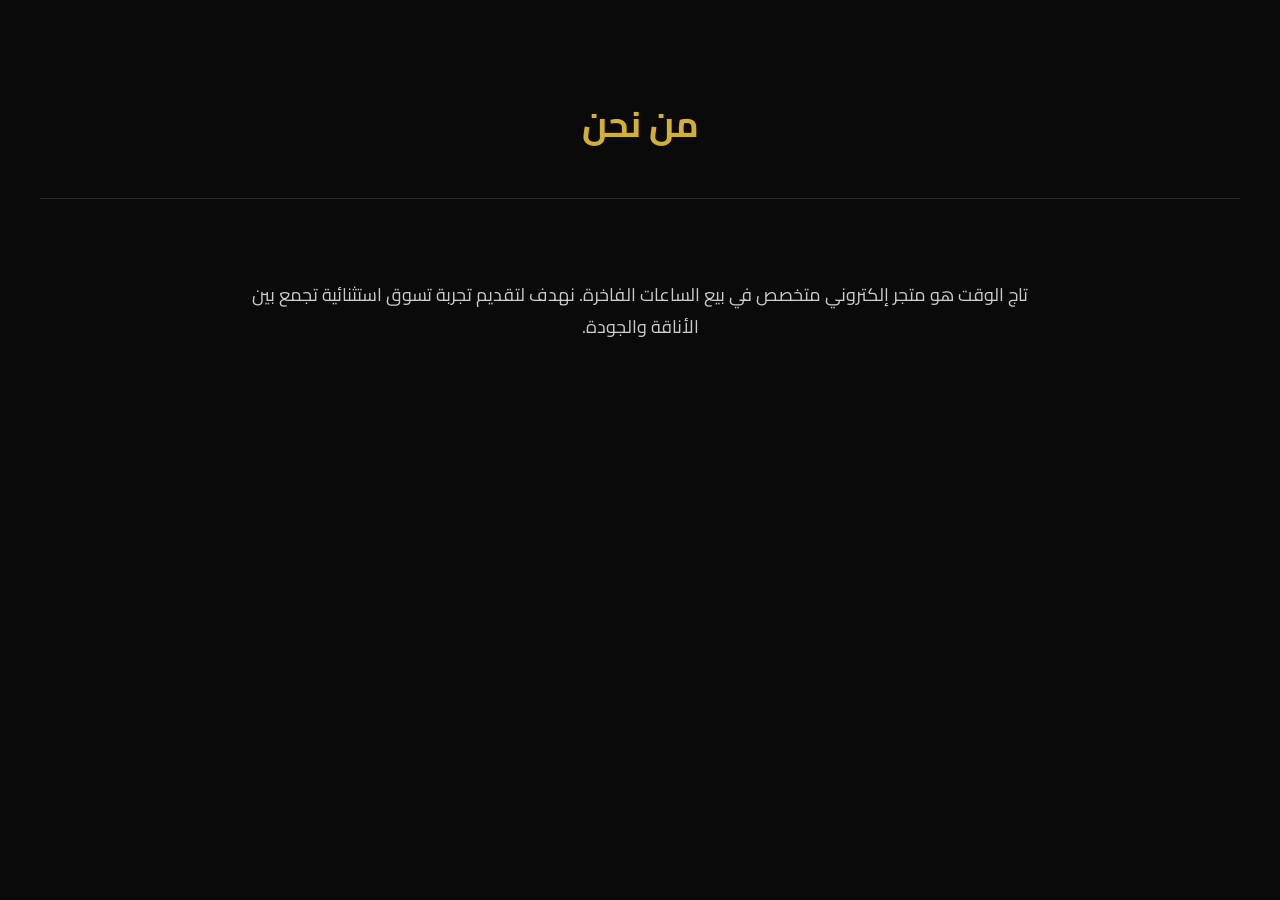
<file: about.html>
<!DOCTYPE html>
<html lang="ar" dir="rtl">
<head>
    <meta charset="UTF-8">
    <title>من نحن</title>
    <link href="https://fonts.googleapis.com/css2?family=Cairo:wght@400;600;700;900&display=swap" rel="stylesheet">
    <link rel="stylesheet" href="css/style.css"><link rel="stylesheet" href="css/components.css">
</head>
<body>
    <div class="page-header container" style="margin-top:50px;"><h1>من نحن</h1></div>
    <div class="container" style="text-align: center; padding: 40px; margin-bottom:50px;">
        <p style="font-size: 18px; line-height: 1.8; color: #ccc; max-width: 800px; margin: auto;">
            تاج الوقت هو متجر إلكتروني متخصص في بيع الساعات الفاخرة. نهدف لتقديم تجربة تسوق استثنائية تجمع بين الأناقة والجودة.
        </p>
    </div>
</body>
</html>
</file>
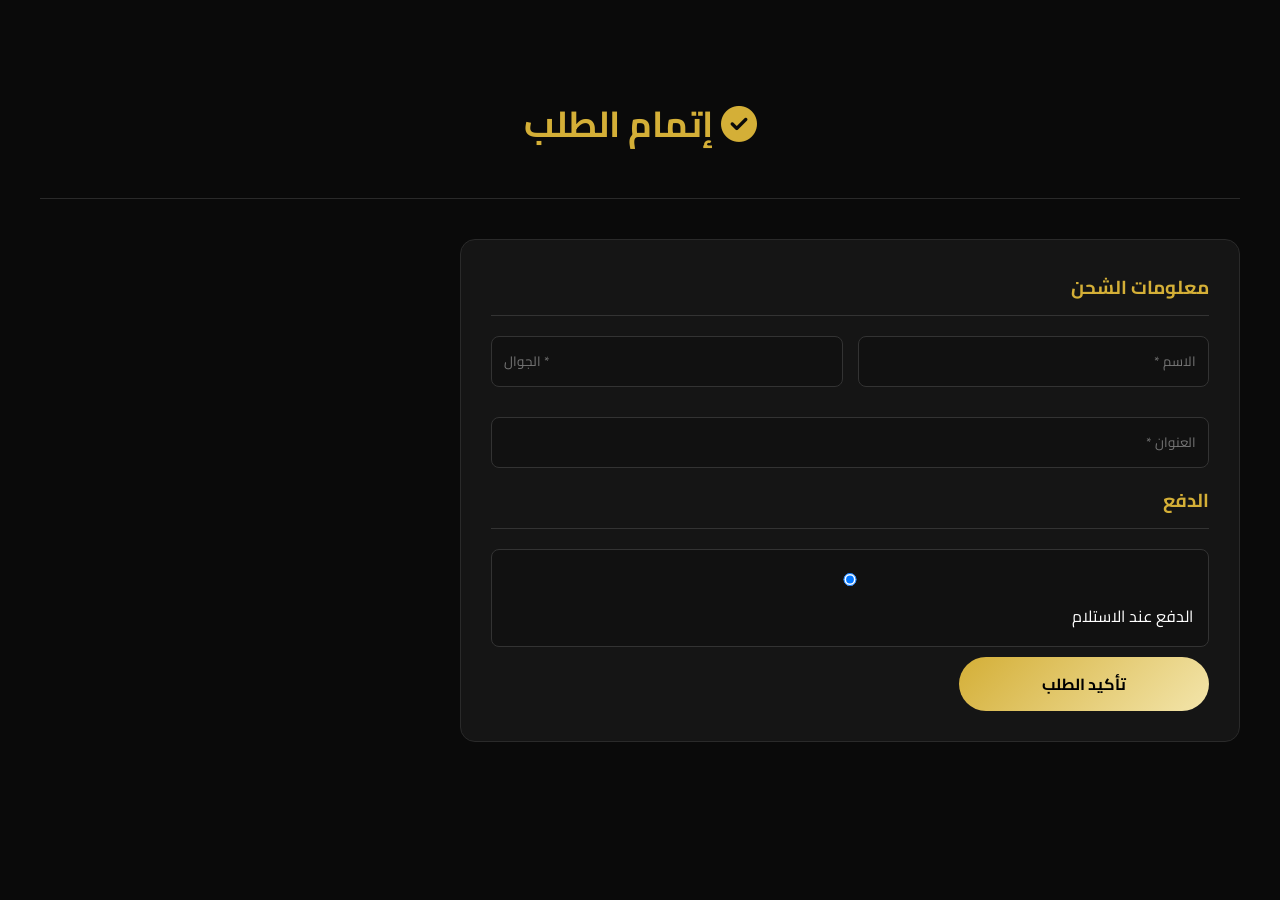
<file: checkout.html>
<!DOCTYPE html>
<html lang="ar" dir="rtl">
<head>
    <meta charset="UTF-8">
    <title>إتمام الطلب</title>
    <link href="https://fonts.googleapis.com/css2?family=Cairo:wght@400;600;700;900&display=swap" rel="stylesheet">
    <link rel="stylesheet" href="https://cdnjs.cloudflare.com/ajax/libs/font-awesome/6.4.0/css/all.min.css">
    <link rel="stylesheet" href="css/style.css"><link rel="stylesheet" href="css/components.css">
</head>
<body>
    <div class="page-header container" style="margin-top:50px;"><h1><i class="fa-solid fa-check-circle"></i> إتمام الطلب</h1></div>
    <div class="checkout-container container">
        <form class="checkout-form">
            <h3>معلومات الشحن</h3>
            <div class="form-row"><input type="text" placeholder="الاسم *" required><input type="tel" placeholder="الجوال *" required></div>
            <input type="text" placeholder="العنوان *" required class="w-100">
            <h3>الدفع</h3>
            <label class="payment-method"><input type="radio" checked> الدفع عند الاستلام</label>
            <button type="submit" class="btn-gold w-100">تأكيد الطلب</button>
        </form>
    </div>
    <script src="js/validation.js"></script>
</body>
</html>
</file>
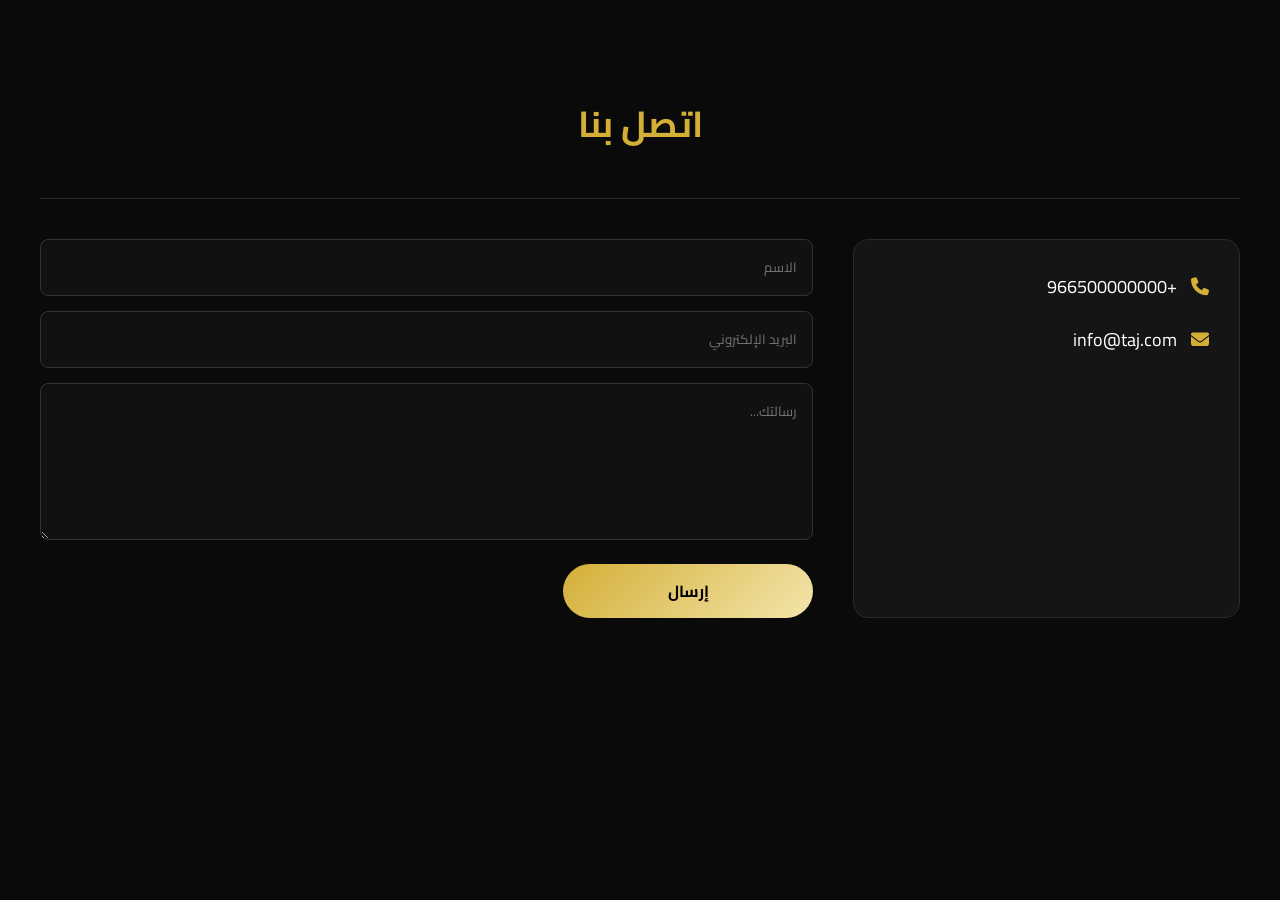
<file: contact.html>
<!DOCTYPE html>
<html lang="ar" dir="rtl">
<head>
    <meta charset="UTF-8">
    <title>اتصل بنا</title>
    <link href="https://fonts.googleapis.com/css2?family=Cairo:wght@400;600;700;900&display=swap" rel="stylesheet">
    <link rel="stylesheet" href="https://cdnjs.cloudflare.com/ajax/libs/font-awesome/6.4.0/css/all.min.css">
    <link rel="stylesheet" href="css/style.css"><link rel="stylesheet" href="css/components.css">
</head>
<body>
    <div class="page-header container" style="margin-top:50px;"><h1>اتصل بنا</h1></div>
    <div class="contact-container container">
        <div class="contact-info">
            <p><i class="fa-solid fa-phone text-gold"></i> +966500000000</p>
            <p><i class="fa-solid fa-envelope text-gold"></i> info@taj.com</p>
        </div>
        <form class="contact-form">
            <input type="text" placeholder="الاسم" required>
            <input type="email" placeholder="البريد الإلكتروني" required>
            <textarea rows="5" placeholder="رسالتك..."></textarea>
            <button type="submit" class="btn-gold">إرسال</button>
        </form>
    </div>
    <script src="js/validation.js"></script>
</body>
</html>
</file>
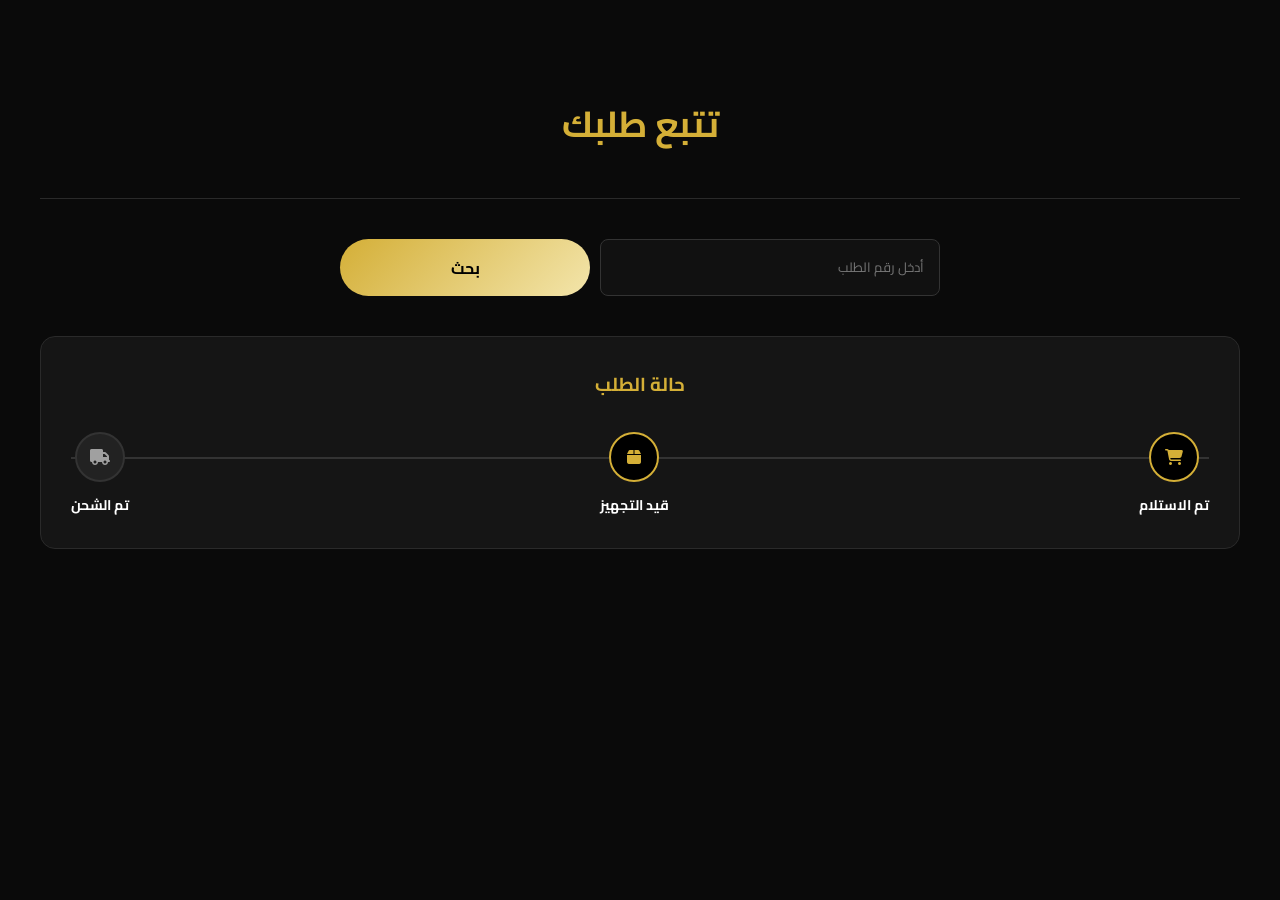
<file: track-order.html>
<!DOCTYPE html>
<html lang="ar" dir="rtl">
<head>
    <meta charset="UTF-8">
    <title>تتبع الطلب</title>
    <link href="https://fonts.googleapis.com/css2?family=Cairo:wght@400;600;700;900&display=swap" rel="stylesheet">
    <link rel="stylesheet" href="https://cdnjs.cloudflare.com/ajax/libs/font-awesome/6.4.0/css/all.min.css">
    <link rel="stylesheet" href="css/style.css"><link rel="stylesheet" href="css/components.css">
</head>
<body>
    <div class="page-header container" style="margin-top:50px;"><h1>تتبع طلبك</h1></div>
    <div class="track-container container">
        <div class="track-search"><input type="text" placeholder="أدخل رقم الطلب"><button class="btn-gold">بحث</button></div>
        <div class="track-status">
            <h3>حالة الطلب</h3>
            <div class="timeline">
                <div class="step active"><i class="fa-solid fa-cart-shopping"></i><p>تم الاستلام</p></div>
                <div class="step active"><i class="fa-solid fa-box"></i><p>قيد التجهيز</p></div>
                <div class="step"><i class="fa-solid fa-truck"></i><p>تم الشحن</p></div>
            </div>
        </div>
    </div>
</body>
</html>
</file>
<file: css/style.css>
@import url('https://fonts.googleapis.com/css2?family=Cairo:wght@400;600;700;900&display=swap');

:root {
    --gold: #d4af37;
    --gold-light: #f3e5ab;
    --bg-dark: #0a0a0a;
    --bg-card: #151515;
    --text-white: #ffffff;
    --text-gray: #a0a0a0;
    --border-color: #2a2a2a;
}

* {
    margin: 0;
    padding: 0;
    box-sizing: border-box;
    font-family: 'Cairo', sans-serif;
    -webkit-tap-highlight-color: transparent; /* إزالة وميض اللمس على الجوال */
}

body {
    background-color: var(--bg-dark);
    color: var(--text-white);
    overflow-x: hidden;
}

a { text-decoration: none; color: inherit; }
ul { list-style: none; }

.container { width: 95%; max-width: 1200px; margin: 0 auto; }

/* --- الهيدر (مصمم للجوال) --- */
.top-bar { background: #000; padding: 8px; font-size: 12px; text-align: center; color: var(--gold); border-bottom: 1px solid var(--border-color); }
.main-header { padding: 15px 0; background: var(--bg-dark); }
.header-inner { display: flex; justify-content: space-between; align-items: center; flex-wrap: wrap; gap: 10px; }
.logo img { height: 50px; object-fit: contain; }
.search-bar { display: flex; width: 100%; order: 3; background: #1a1a1a; border: 1px solid var(--border-color); border-radius: 25px; overflow: hidden; margin-top: 10px; }
.search-bar input { flex: 1; padding: 10px 15px; background: transparent; border: none; color: white; outline: none; font-size: 14px; }
.search-bar button { background: var(--gold); color: #000; border: none; padding: 0 20px; cursor: pointer; }
.header-icons { display: flex; gap: 15px; font-size: 20px; }
.cart-icon { position: relative; }
.badge { position: absolute; top: -8px; right: -10px; background: #ff0055; color: white; font-size: 11px; width: 18px; height: 18px; border-radius: 50%; display: flex; justify-content: center; align-items: center; font-weight: bold; }

/* --- القائمة الجانبية (للهاتف) --- */
.main-nav { background: var(--bg-card); border-top: 1px solid var(--border-color); border-bottom: 1px solid var(--border-color); }
.main-nav ul { display: flex; overflow-x: auto; white-space: nowrap; padding: 10px; gap: 15px; scrollbar-width: none; }
.main-nav ul::-webkit-scrollbar { display: none; }
.main-nav a { font-weight: 700; font-size: 14px; padding: 5px 10px; display: flex; align-items: center; gap: 5px; }
.main-nav a.active { color: var(--gold); border-bottom: 2px solid var(--gold); }

/* --- البانر الرئيسي --- */
.hero { position: relative; height: 450px; display: flex; align-items: center; justify-content: center; text-align: center; background: url('https://images.unsplash.com/photo-1547996160-81dfa63595aa?q=80&w=1000&auto=format&fit=crop') center/cover no-repeat; }
.hero-overlay { position: absolute; inset: 0; background: rgba(0,0,0,0.7); }
.hero-content { position: relative; z-index: 2; padding: 20px; }
.hero-content h1 { font-size: 40px; color: var(--gold); font-weight: 900; margin-bottom: 10px; text-shadow: 0 0 15px rgba(212,175,55,0.5); }
.hero-content h2 { font-size: 22px; margin-bottom: 15px; }
.hero-content p { font-size: 14px; color: #ccc; margin-bottom: 25px; }
.btn-gold { background: linear-gradient(135deg, var(--gold), var(--gold-light)); color: #000; padding: 12px 25px; border-radius: 30px; font-weight: bold; font-size: 16px; border: none; cursor: pointer; display: inline-block; text-align: center; width: 100%; max-width: 250px; }

/* --- العناوين --- */
.section-title { text-align: center; margin: 40px 0 20px; }
.section-title h2 { font-size: 24px; color: var(--gold); display: flex; align-items: center; justify-content: center; gap: 10px; }
.section-title h2::before, .section-title h2::after { content: ""; width: 40px; height: 1px; background: var(--gold); }

/* --- الأقسام (Categories) --- */
.categories-scroll { display: flex; overflow-x: auto; gap: 15px; padding-bottom: 15px; scrollbar-width: none; }
.categories-scroll::-webkit-scrollbar { display: none; }
.category-card { min-width: 100px; background: var(--bg-card); border: 1px solid var(--border-color); border-radius: 12px; padding: 15px 10px; text-align: center; flex-shrink: 0; }
.category-card img { width: 50px; height: 50px; border-radius: 50%; object-fit: cover; margin-bottom: 10px; border: 2px solid var(--gold); }
.category-card span { display: block; font-size: 13px; font-weight: bold; }

/* --- كروت المنتجات (للجوال) --- */
.products-grid { display: grid; grid-template-columns: repeat(2, 1fr); gap: 15px; }
.product-card { background: var(--bg-card); border: 1px solid var(--border-color); border-radius: 15px; overflow: hidden; position: relative; }
.product-img { position: relative; padding-top: 100%; /* نسبة عرض لارتفاع 1:1 */ }
.product-img img { position: absolute; top: 0; left: 0; width: 100%; height: 100%; object-fit: cover; }
.badge-sale { position: absolute; top: 10px; right: 10px; background: #ff0055; color: white; padding: 3px 8px; border-radius: 5px; font-size: 11px; font-weight: bold; }
.wishlist-btn { position: absolute; top: 10px; left: 10px; background: rgba(0,0,0,0.5); border: none; color: white; width: 30px; height: 30px; border-radius: 50%; cursor: pointer; display: flex; align-items: center; justify-content: center; }
.product-info { padding: 12px; text-align: center; }
.product-info h3 { font-size: 14px; margin-bottom: 8px; white-space: nowrap; overflow: hidden; text-overflow: ellipsis; }
.price { margin-bottom: 10px; display: flex; justify-content: center; gap: 5px; align-items: center; flex-wrap: wrap; }
.new-price { color: var(--gold); font-size: 16px; font-weight: bold; }
.old-price { color: var(--text-gray); text-decoration: line-through; font-size: 12px; }
.btn-add-cart { width: 100%; padding: 8px; background: transparent; border: 1px solid var(--gold); color: var(--gold); border-radius: 8px; font-weight: bold; font-size: 13px; cursor: pointer; display: flex; justify-content: center; gap: 5px; align-items: center; }
.btn-add-cart:active { background: var(--gold); color: #000; }

/* --- الفوتر --- */
.main-footer { background: #050505; padding: 30px 0 15px; border-top: 1px solid var(--border-color); margin-top: 40px; text-align: center; }
.footer-grid { display: flex; flex-direction: column; gap: 20px; }
.footer-col h4 { color: var(--gold); margin-bottom: 10px; }
.footer-col ul li { margin-bottom: 8px; }
.footer-col ul a { color: var(--text-gray); font-size: 14px; }
.footer-bottom { border-top: 1px solid #222; margin-top: 20px; padding-top: 15px; font-size: 12px; color: #666; }

/* شاشات أكبر (للتابلت والكمبيوتر) */
@media (min-width: 768px) {
    .header-inner { flex-wrap: nowrap; }
    .search-bar { width: 40%; order: 0; margin-top: 0; }
    .main-nav ul { justify-content: center; }
    .hero-content h1 { font-size: 60px; }
    .products-grid { grid-template-columns: repeat(4, 1fr); }
    .footer-grid { flex-direction: row; justify-content: space-between; text-align: right; }
}
</file>
<file: css/components.css>
.page-header { text-align: center; padding: 40px 0; border-bottom: 1px solid var(--border-color); margin-bottom: 40px; }
.page-header h1 { color: var(--gold); font-size: 36px; }
.product-card { background: var(--bg-card); border: 1px solid var(--border-color); border-radius: 15px; overflow: hidden; transition: 0.3s; }
.product-card:hover { border-color: var(--gold); transform: translateY(-5px); }
.product-img { position: relative; padding: 20px; background: #111; text-align: center; }
.product-img img { width: 100%; max-width: 150px; }
.badge-sale { position: absolute; top: 10px; right: 10px; background: #ff0055; color: white; padding: 5px 10px; border-radius: 5px; font-size: 12px; font-weight: bold; }
.wishlist-btn { position: absolute; top: 10px; left: 10px; background: transparent; border: none; color: white; font-size: 20px; cursor: pointer; }
.product-info { padding: 20px; text-align: center; }
.product-info h3 { font-size: 18px; margin-bottom: 10px; }
.price { margin-bottom: 15px; }
.new-price { color: var(--gold); font-size: 20px; font-weight: bold; margin-left: 10px; }
.old-price { color: var(--text-gray); text-decoration: line-through; font-size: 14px; }
.btn-add-cart { width: 100%; padding: 10px; background: transparent; border: 1px solid var(--gold); color: var(--gold); border-radius: 8px; cursor: pointer; font-family: 'Cairo'; transition: 0.3s; }
.btn-add-cart:hover { background: var(--gold); color: #000; }

.shop-container { display: grid; grid-template-columns: 250px 1fr; gap: 30px; margin-bottom: 50px; }
.sidebar { background: var(--bg-card); padding: 20px; border-radius: 15px; border: 1px solid var(--border-color); }
.filter-group { margin: 20px 0; border-bottom: 1px solid #333; padding-bottom: 20px; }
.filter-group h4 { margin-bottom: 10px; color: var(--gold); }
.filter-group label { display: block; margin-bottom: 10px; color: var(--text-gray); cursor: pointer; }
.shop-products { display: grid; grid-template-columns: repeat(3, 1fr); gap: 20px; }

.cart-container { display: grid; grid-template-columns: 2fr 1fr; gap: 30px; margin-bottom: 50px; }
.cart-item { display: flex; align-items: center; gap: 20px; background: var(--bg-card); padding: 15px; border-radius: 10px; margin-bottom: 15px; border: 1px solid var(--border-color); }
.cart-item img { width: 80px; border-radius: 5px; }
.item-details { flex: 1; }
.item-quantity { display: flex; align-items: center; gap: 10px; }
.item-quantity input { width: 40px; text-align: center; background: #000; border: 1px solid #333; color: white; padding: 5px; }
.item-quantity button { background: #333; color: white; border: none; width: 25px; height: 25px; cursor: pointer; }
.remove-item { color: #ff0055; background: transparent; border: none; cursor: pointer; font-size: 18px; }
.cart-summary { background: var(--bg-card); padding: 25px; border-radius: 15px; border: 1px solid var(--border-color); height: fit-content; }
.summary-row { display: flex; justify-content: space-between; margin-bottom: 15px; color: var(--text-gray); }
.summary-row.total { border-top: 1px solid #333; padding-top: 15px; color: var(--gold); font-size: 20px; font-weight: bold; }
.text-green { color: #00cc66; }

.checkout-container { display: grid; grid-template-columns: 2fr 1fr; gap: 30px; margin-bottom: 50px; }
.checkout-form { background: var(--bg-card); padding: 30px; border-radius: 15px; border: 1px solid var(--border-color); }
.checkout-form h3 { color: var(--gold); margin-bottom: 20px; border-bottom: 1px solid #333; padding-bottom: 10px; }
.form-row { display: flex; gap: 15px; margin-bottom: 15px; }
.checkout-form input, .checkout-form select { width: 100%; padding: 12px; margin-bottom: 15px; background: #111; border: 1px solid #333; border-radius: 8px; color: white; font-family: 'Cairo'; outline: none; }
.payment-method { display: block; background: #111; padding: 15px; border: 1px solid #333; border-radius: 8px; margin-bottom: 10px; cursor: pointer; color: white; }

.track-container { margin-bottom: 50px; }
.track-search { display: flex; gap: 10px; max-width: 600px; margin: 0 auto 40px; }
.track-search input { flex: 1; padding: 15px; border-radius: 8px; border: 1px solid #333; background: #111; color: white; outline: none; }
.track-status { background: var(--bg-card); padding: 30px; border-radius: 15px; border: 1px solid var(--border-color); }
.track-status h3 { text-align: center; margin-bottom: 30px; color: var(--gold); }
.timeline { display: flex; justify-content: space-between; position: relative; }
.timeline::before { content: ''; position: absolute; top: 25px; left: 0; width: 100%; height: 2px; background: #333; z-index: 0; }
.step { text-align: center; z-index: 1; }
.step i { width: 50px; height: 50px; background: #222; border-radius: 50%; display: flex; align-items: center; justify-content: center; margin: 0 auto 10px; color: var(--text-gray); border: 2px solid #333; }
.step.active i { border-color: var(--gold); color: var(--gold); background: #000; }
.step p { font-size: 14px; font-weight: bold; }

.contact-container { display: grid; grid-template-columns: 1fr 2fr; gap: 40px; margin-bottom: 50px; }
.contact-info { background: var(--bg-card); padding: 30px; border-radius: 15px; border: 1px solid var(--border-color); }
.contact-info p { margin-bottom: 20px; font-size: 18px; }
.text-gold { color: var(--gold); margin-left: 10px; }
.contact-form input, .contact-form textarea { width: 100%; padding: 15px; margin-bottom: 15px; background: #111; border: 1px solid #333; border-radius: 8px; color: white; font-family: 'Cairo'; outline: none; }

@media (max-width: 992px) {
    .shop-container, .cart-container, .checkout-container, .contact-container { grid-template-columns: 1fr; }
    .shop-products { grid-template-columns: repeat(2, 1fr); }
}
@media (max-width: 576px) {
    .shop-products { grid-template-columns: 1fr; }
    .timeline { flex-direction: column; gap: 20px; }
    .timeline::before { display: none; }
    .form-row { flex-direction: column; gap: 0; }
}
</file>
